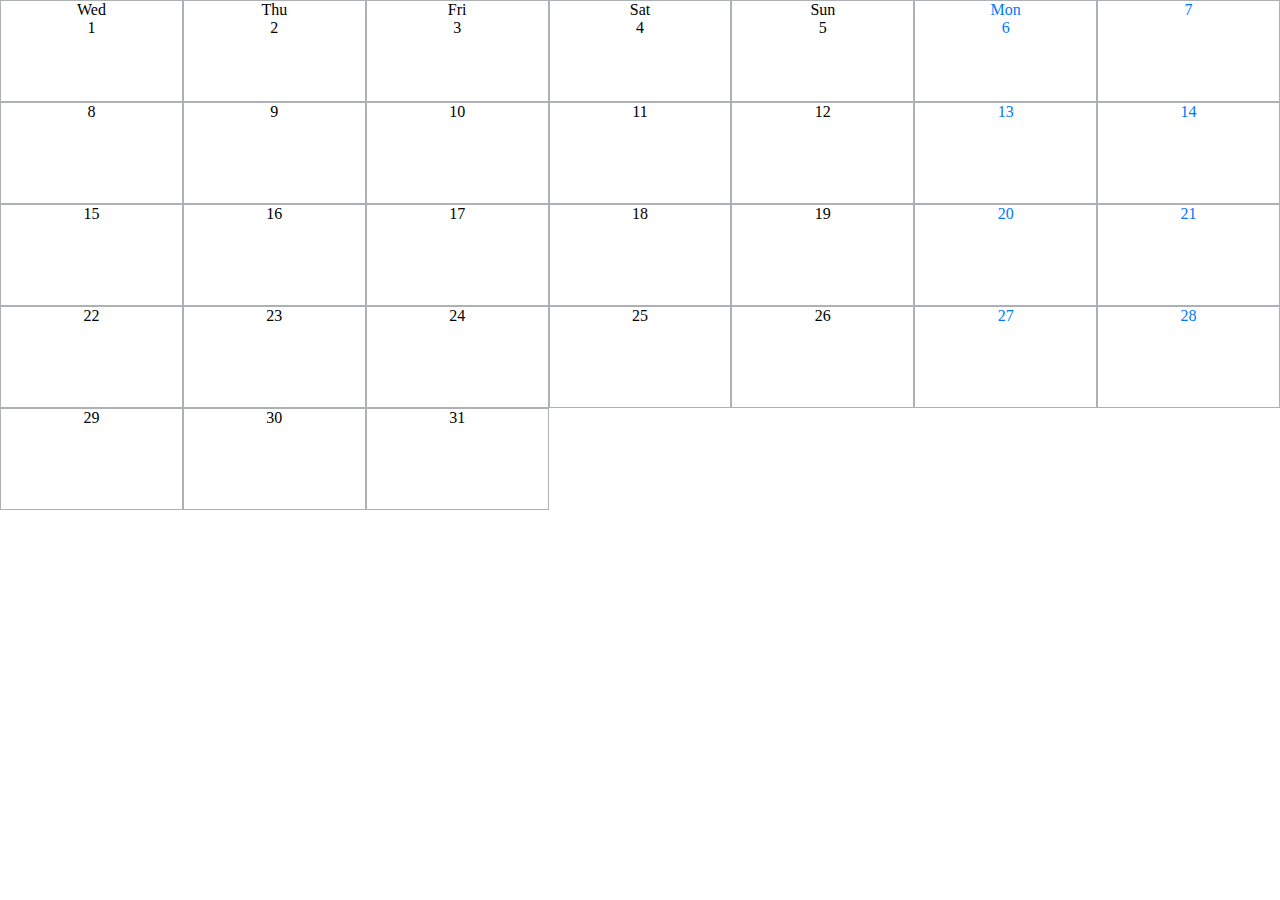
<file: index.html>
<!DOCTYPE html>
<html lang="en">
<head>
  <meta charset="UTF-8">
  <meta name="viewport" content="width=device-width, initial-scale=1.0">
  <title>Multiple Select</title>
  <link rel="stylesheet" href="style.css">
</head>
<body>
  <div id="app-calendar-title"></div> 
  <div id="app-calendar"></div>
  <script src="main.js"></script>
</body>
</html>
</file>
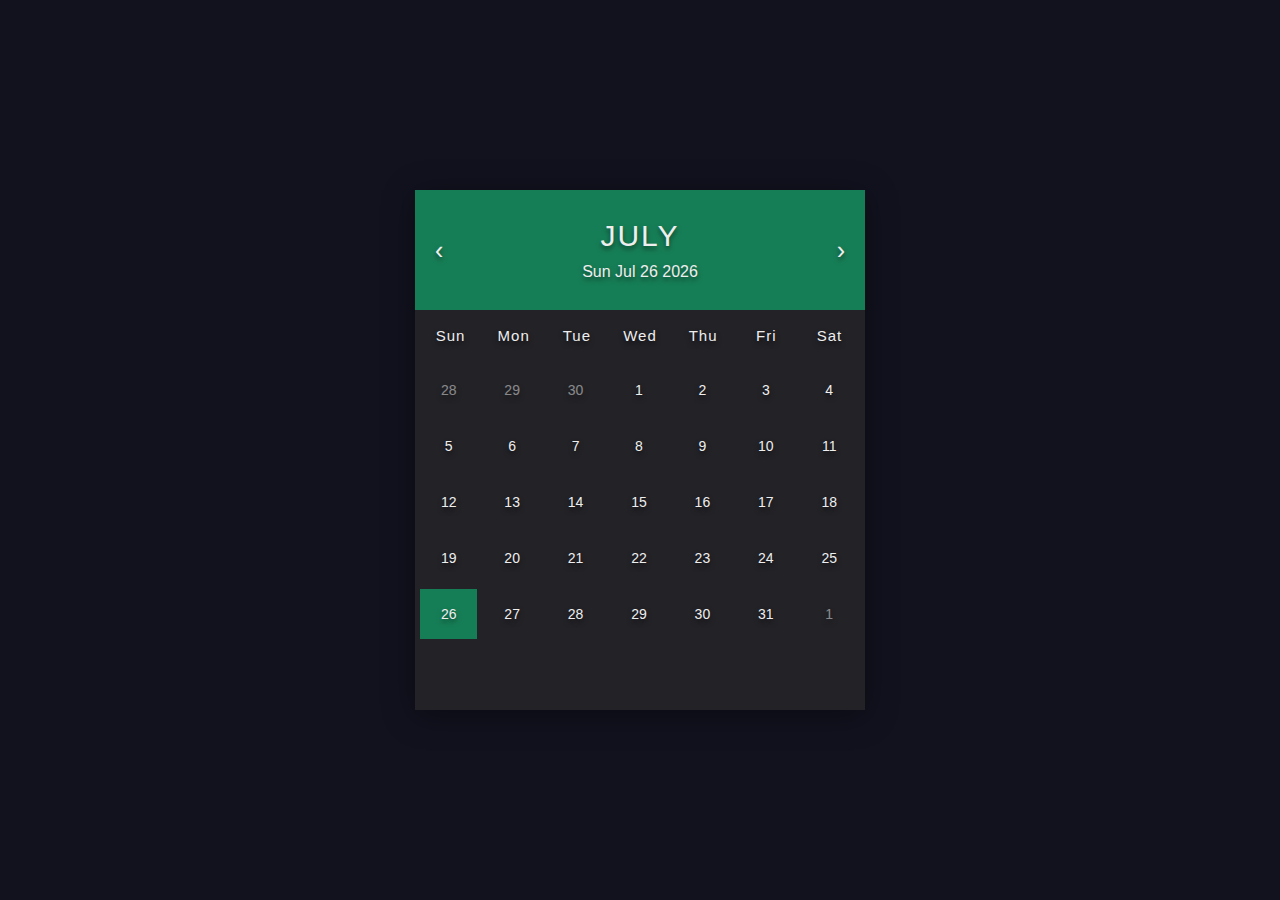
<file: mini_calendar/index.html>
<!DOCTYPE html>
<html lang="en">
<head>
  <meta charset="UTF-8">
  <meta name="viewport" content="width=device-width, initial-scale=1.0">
  <title>Calendar</title>
  <link rel="stylesheet" href="style.css">
</head>
<body>
  <div class="container">
    <div class="calendar">
      <div class="month">
        <span class="prev">&lsaquo;</span>
        <div class="date">
          <h3>May</h3>
          <p>Fri May 29 2020</p>
        </div>
        <span class="next">&rsaquo;</span>
      </div>
      <div class="weekdays">
        <div>Sun</div>
        <div>Mon</div>
        <div>Tue</div>
        <div>Wed</div>
        <div>Thu</div>
        <div>Fri</div>
        <div>Sat</div>
      </div>
      <div class="days">
        <div class="prev-date">26</div>
        <div class="prev-date">27</div>
        <div class="prev-date">28</div>
        <div class="prev-date">29</div>
        <div class="prev-date">30</div>
        <div>1</div>
        <div>2</div>
        <div>3</div>
        <div>4</div>
        <div>5</div>
        <div>6</div>
        <div>7</div>
        <div>8</div>
        <div>9</div>
        <div>10</div>
        <div>11</div>
        <div>12</div>
        <div>13</div>
        <div>14</div>
        <div>15</div>
        <div>16</div>
        <div>17</div>
        <div>18</div>
        <div>19</div>
        <div>20</div>
        <div>21</div>
        <div>22</div>
        <div>23</div>
        <div>24</div>
        <div>25</div>
        <div>26</div>
        <div>27</div>
        <div>28</div>
        <div class="today">29</div>
        <div>30</div>
        <div>31</div>
        <div class="next-date">1</div>
        <div class="next-date">2</div>
        <div class="next-date">3</div>
        <div class="next-date">4</div>
        <div class="next-date">5</div>
        <div class="next-date">6</div>
      </div>
    </div>
  </div>
  <script src="main.js"></script>
</body>
</html>
</file>
<file: style.css>
:root {
  --light-gray: #dadce0;
  --light-blue: #1b9ce2;
}

body { margin: 0 }

#app-calendar-title {
  
}

#app-calendar {
  display: grid;
  grid-template-columns: repeat(7, 1fr);
  grid-template-rows: repeat(5, 1fr);
  height: 100%;
}


.day {
  text-align: center;
  border: 1px solid #adb0b4;
  height: 100px;
}

.weekend {
  color: #0077ff;
}

.day.selected {
  background: #4d9bc5;
  color: white;
}
</file>
<file: mini_calendar/style.css>
* {
  margin: 0;
  padding: 0;
  box-sizing: border-box;
  font-family: Arial, Helvetica, sans-serif;
}

html {
  font-size: 62.5%; /* set 1 rem to 10px */
}

.container {
  width: 100%;
  height: 100vh;
  background-color: #12121f;
  color: #eee;
  display: flex;
  justify-content: center; /* horizontal */
  align-items: center; /* vertical */
}

.calendar {
  width: 45rem;
  height: 52rem;
  background-color: #222227;
  box-shadow: 0 0.5rem 3rem rgba(0, 0, 0, 0.4);
}

.month {
  width: 100%;
  height: 12rem;
  background-color: #167e56;
  display: flex;
  justify-content: space-between;
  align-items: center;
  padding: 0 2rem;
  text-align: center;
  text-shadow: 0 0.3rem .5rem rgba(0, 0, 0, 0.5);
}

.month span {
  font-size: 2.5rem;
  cursor: pointer;
}

.month h3 {
  font-size: 3rem;
  font-weight: 400;
  text-transform: uppercase;
  letter-spacing: 0.2rem;
  margin-bottom: 1rem;
}

.month p {
  font-size: 1.6rem;
}

.weekdays {
  width: 100%;
  height: 5rem;
  padding: 0 0.4rem;
  display: flex;
  align-items: center;
}

.weekdays div {
  font-size: 1.5rem;
  font-weight: 400;
  letter-spacing: 0.1rem;
  width: calc(44.2rem / 7);
  display: flex;
  justify-content: center;
  align-items: center;
  text-shadow: 0 0.3rem 0.5rem rgba(0, 0, 0, 0.5);
}

.days {
  width: 100%;
  display: flex;
  flex-wrap: wrap;
  padding: .2rem;
}

.days div {
  font-size: 1.4rem;
  margin: .3rem;
  width: calc(40.2rem / 7);
  height: 5rem;
  display: flex;
  justify-content: center;
  align-items: center;
  text-shadow: 0 0.3rem 0.5rem rgba(0, 0, 0, 0.5);
}

.days div:hover:not(.today) {
  background-color: #262626;
  border: 2px solid #777;
  cursor: pointer;
}

.prev-date, .next-date { opacity: 0.5; }

.today { background:#167e56; }
</file>
